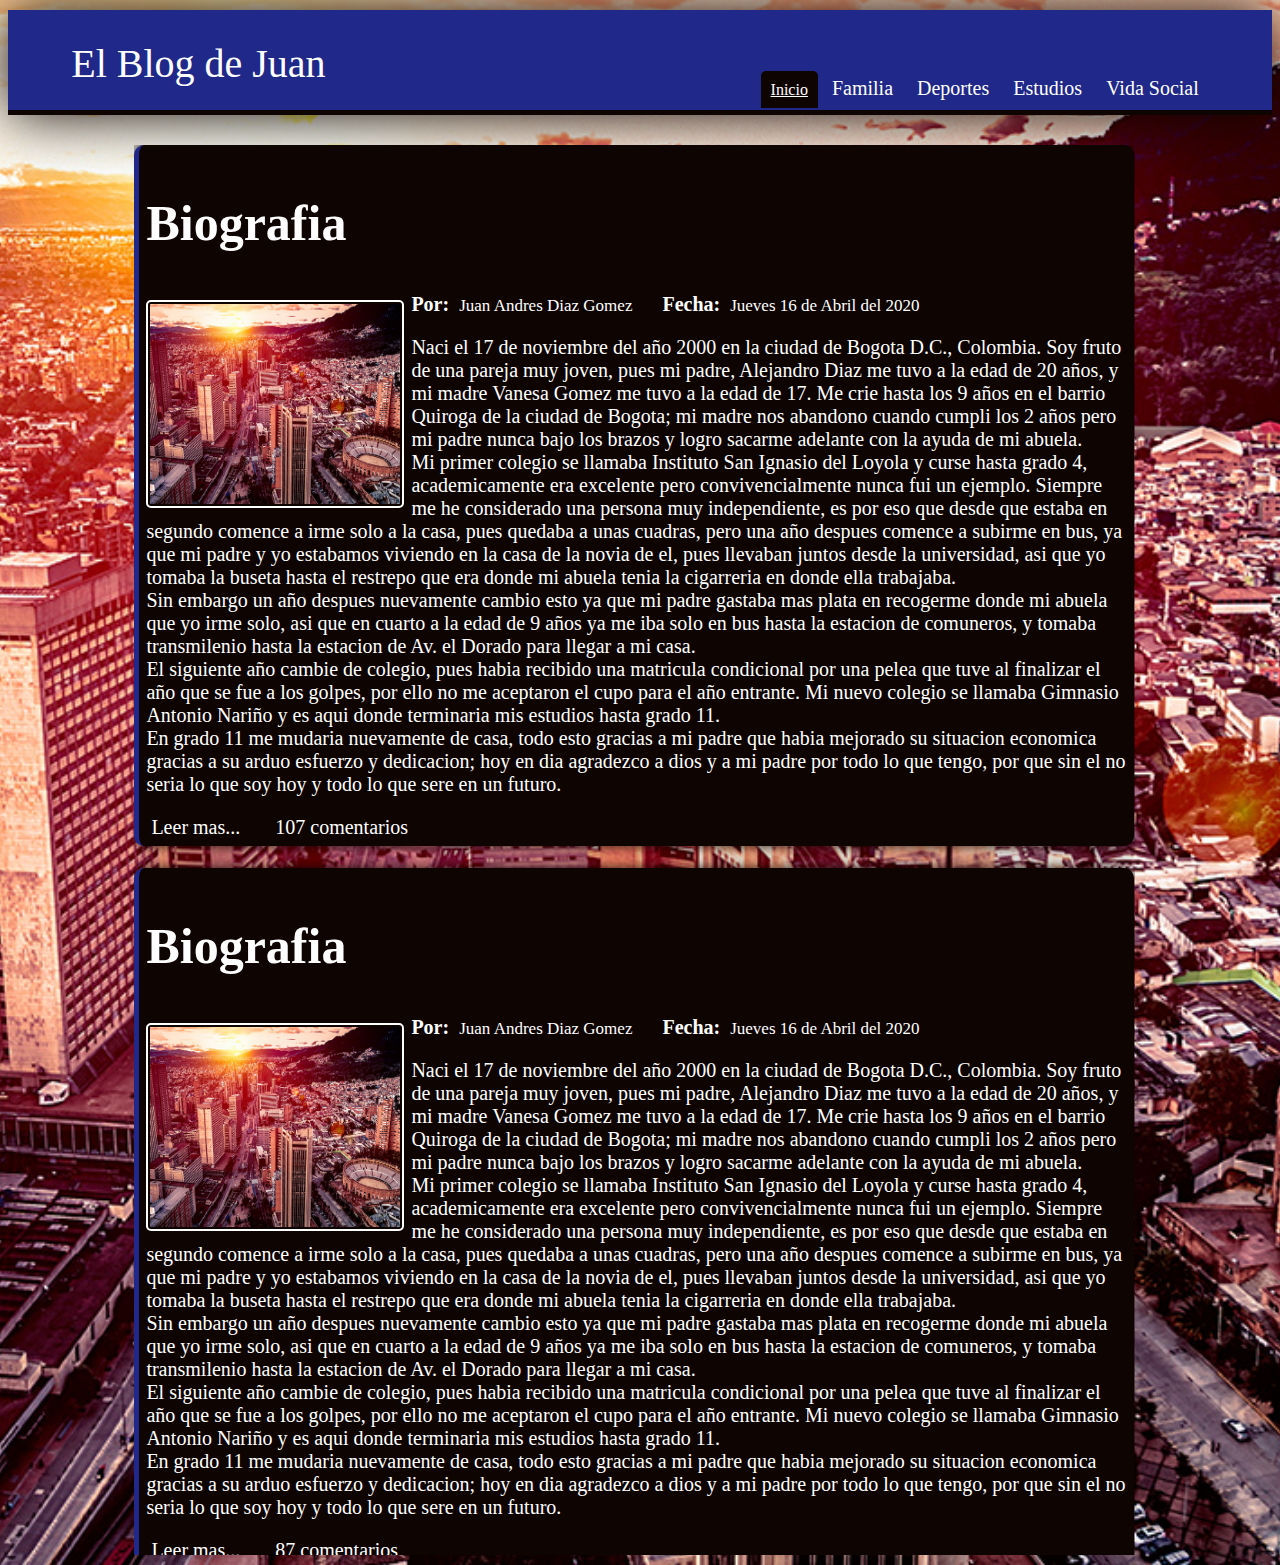
<file: index.html>
<!DOCTYPE html>
<html lang="en">
<head>
    <meta charset="UTF-8">
    <meta name="viewport" content="width=device-width, initial-scale=1.0">
    <title>El Blog de Juan</title>
    <style>
        
        body { 
            background-image: url(img/BOGOTA.jpg);
            background-repeat: no-repeat;
            background-size: cover;
            background-position: center;
            font-family: fantasy ;
        }
        header { 
            background-color: #202889;
            width: 100%;
            height: 100px;
            box-shadow: 0px 0px 60px #0e0401;
            border-bottom-style: solid;
            border-block-end-color: #0e0401;
            border-bottom-width: 5px;
        }
        #encabezado {
            width: 90%;
            height: 30px;
            margin: auto;
            border: 0px solid #0e0401;
            margin-top: 10px;

        }
        #logo {
            width: 30%;
            height: auto; overflow: hidden;
            float: left;
            color: #fff;
            font-size: 40px;
            margin-top: 30px;
        }
        #menu {
            width: -60%;
            height: 70px;
            float: right;
            border: 0px solid ;
            margin-top: 41px;
            font-family: cursive;
        }
        #menu ul li{
            list-style: none;
            display: inline-block;
            margin-top: 10px;
        }
        #menu ul li .enlace{
            color: #fff;
            text-decoration: none;
            padding: 10px;
            font-size: 20px;
        }
        #menu ul li .enlace:hover{
            background: #0e0401;
            color: #fff;
            border-radius: 5px 5px 0px 0px;
        }
        #menu ul li .active-menu{
            background: #0e0401;
            color: #fff;
            border-radius: 5px 5px 0px 0px;
            padding: 10px;
        }
       

        /*----------contenido principal----------*/
        #principal{
            width: 80%;
            height: auto; overflow: hidden;
            border: 0px solid;
            margin: 10px auto;
        }
        #publicaciones{
            width: 99%;
            height: 1410px; overflow: hidden;
            border: 0px solid;
            margin-top: 20px ;
            color: #fff;
        }
        .post{
            font-family: serif;
            font-size: 20px;
            width: 98%;
            height: auto; overflow: hidden;
            padding: 7px ;
            background: #0e0401;
            border-left-style: solid;
            border-left-width: 5px;
            border-left-color: #202889;
            border-radius: 10px;
            box-shadow: 0px 0px 15px #0e0401;
            margin-bottom: 22px;
        }
        .enlace-post{
            text-decoration: none;
        }
        #publicaciones a .titulo-post{
            color: #fff;
            font-size: 50px;
            font-family: cursive;
        }
        #publicaciones a .titulo-post:hover{
            text-decoration: underline;
        }
        #publicaciones .img-post{
            width: 250px;
            height: 200px;
            float: left;
            margin: 7px 7px 7px 0px;
            padding: 2px;
            border: 2px solid #fff;
            border-radius: 5px;
        }
        #publicaciones .datos-publicaciones{
            font-family: serif;
            font-size: 17px;
            padding: 5px;
            color: #fff;
        }
        #publicaciones .leer-mas{
            background: #0e0401;
            color: #fff;
            border: 0px;
            padding: 5px;
            text-decoration: none;
            margin-top: 20px;
            border-radius: 5px;
        }
        #publicaciones .leer-mas:hover{
            background: #fff;
            color: #0e0401;
            border: 0px;
            padding: 5px;
            text-decoration: none;
            margin-top: 20px;
            border-radius: 5px;
        }
        #publicaciones .num-comentarios{
            background: #0e0401;
            color: #fff;
            border: 0px;
            border-radius: 5px;
            text-decoration: none;
            padding: 5px;
        }
        #publicaciones .enlace-publicacion{
            text-decoration: none;
            color: #fff;
        }
        #publicaciones .enlace-publicacion:hover{
            text-decoration:underline;
        }

    </style>
</head>
<body>
    <header class="header">
        <div id="encabezado">
            <div id="logo">
                El Blog de Juan
            </div>
            <div id="menu">
                <ul>
                    <li><a href=""class="active-menu">Inicio</a></li>
                    <li><a href=""class="enlace">Familia</a></li>
                    <li><a href=""class="enlace">Deportes</a></li>
                    <li><a href=""class="enlace">Estudios</a></li>
                    <li><a href=""class="enlace">Vida Social</a></li>
                </ul>
            </div>
        </div>
    </header>
    <section id="principal">
        <section id="publicaciones">
            <article class="post">

                <a href="" class="enlace-post">
                    <h2 class="titulo-post">Biografia</h2>
                </a>
                <img src="img/BOGOTA.jpg" class="img-post">
                <p>
                    <strong>Por: </strong><span class="datos-publicaciones">Juan Andres Diaz Gomez</span>
                    &nbsp; &nbsp;
                    <strong>Fecha: </strong><span class="datos-publicaciones">Jueves 16 de Abril del 2020</span>
                </p>
                <p class="parrafo-post">
                    Naci el 17 de noviembre del año 2000 en la ciudad de Bogota D.C., Colombia. Soy fruto de una 
                    pareja muy joven, pues mi padre, Alejandro Diaz me tuvo a la edad de 20 años, y mi madre Vanesa 
                    Gomez me tuvo a la edad de 17. Me crie hasta los 9 años en el barrio Quiroga de la ciudad de 
                    Bogota; mi madre nos abandono cuando cumpli los 2 años pero mi padre nunca bajo los brazos y 
                    logro sacarme adelante con la ayuda de mi abuela.

            </br>
                    Mi primer colegio se llamaba Instituto San Ignasio del Loyola y curse hasta grado 4, academicamente
                    era excelente pero convivencialmente nunca fui un ejemplo. Siempre me he considerado una persona
                    muy independiente, es por eso que desde que estaba en segundo comence a irme solo a la casa, pues
                    quedaba a unas cuadras, pero una año despues comence a subirme en bus, ya que mi padre y yo 
                    estabamos viviendo en la casa de la novia de el, pues llevaban juntos desde la universidad, asi
                    que yo tomaba la buseta hasta el restrepo que era donde mi abuela tenia la cigarreria en donde 
                    ella trabajaba.

            </br>
                    Sin embargo un año despues nuevamente cambio esto ya que mi padre gastaba mas plata en recogerme 
                    donde mi abuela que yo irme solo, asi que en cuarto a la edad de 9 años ya me iba solo en bus 
                    hasta la estacion de comuneros, y tomaba transmilenio hasta la estacion de Av. el Dorado para 
                    llegar a mi casa.

            </br>
                    El siguiente año cambie de colegio, pues habia recibido una matricula condicional por una pelea 
                    que tuve al finalizar el año que se fue a los golpes, por ello no me aceptaron el cupo para el 
                    año entrante. Mi nuevo colegio se llamaba Gimnasio Antonio Nariño y es aqui donde terminaria mis estudios hasta 
                    grado 11. 

            </br>
                    En grado 11 me mudaria nuevamente de casa, todo esto gracias a mi padre que habia mejorado su 
                    situacion economica gracias a su arduo esfuerzo y dedicacion; hoy en dia agradezco a dios y a mi 
                    padre por todo lo que tengo, por que sin el no seria lo que soy hoy y todo lo que sere en un futuro.

                </p>
                <a href="" class="leer-mas">Leer mas...</a> &nbsp; &nbsp;
                <span class="num-comentarios">107 comentarios</span>
            </article>
            <article class="post">

                <a href="" class="enlace-post">
                    <h2 class="titulo-post">Biografia</h2>
                </a>
                <img src="img/BOGOTA.jpg" class="img-post">
                <p>
                    <strong>Por: </strong><span class="datos-publicaciones">Juan Andres Diaz Gomez</span>
                    &nbsp; &nbsp;
                    <strong>Fecha: </strong><span class="datos-publicaciones">Jueves 16 de Abril del 2020</span>
                </p>
                <p class="parrafo-post">
                    Naci el 17 de noviembre del año 2000 en la ciudad de Bogota D.C., Colombia. Soy fruto de una 
                    pareja muy joven, pues mi padre, Alejandro Diaz me tuvo a la edad de 20 años, y mi madre Vanesa 
                    Gomez me tuvo a la edad de 17. Me crie hasta los 9 años en el barrio Quiroga de la ciudad de 
                    Bogota; mi madre nos abandono cuando cumpli los 2 años pero mi padre nunca bajo los brazos y 
                    logro sacarme adelante con la ayuda de mi abuela.

            </br>
                    Mi primer colegio se llamaba Instituto San Ignasio del Loyola y curse hasta grado 4, academicamente
                    era excelente pero convivencialmente nunca fui un ejemplo. Siempre me he considerado una persona
                    muy independiente, es por eso que desde que estaba en segundo comence a irme solo a la casa, pues
                    quedaba a unas cuadras, pero una año despues comence a subirme en bus, ya que mi padre y yo 
                    estabamos viviendo en la casa de la novia de el, pues llevaban juntos desde la universidad, asi
                    que yo tomaba la buseta hasta el restrepo que era donde mi abuela tenia la cigarreria en donde 
                    ella trabajaba.

            </br>
                    Sin embargo un año despues nuevamente cambio esto ya que mi padre gastaba mas plata en recogerme 
                    donde mi abuela que yo irme solo, asi que en cuarto a la edad de 9 años ya me iba solo en bus 
                    hasta la estacion de comuneros, y tomaba transmilenio hasta la estacion de Av. el Dorado para 
                    llegar a mi casa.

            </br>
                    El siguiente año cambie de colegio, pues habia recibido una matricula condicional por una pelea 
                    que tuve al finalizar el año que se fue a los golpes, por ello no me aceptaron el cupo para el 
                    año entrante. Mi nuevo colegio se llamaba Gimnasio Antonio Nariño y es aqui donde terminaria mis estudios hasta 
                    grado 11. 

            </br>
                    En grado 11 me mudaria nuevamente de casa, todo esto gracias a mi padre que habia mejorado su 
                    situacion economica gracias a su arduo esfuerzo y dedicacion; hoy en dia agradezco a dios y a mi 
                    padre por todo lo que tengo, por que sin el no seria lo que soy hoy y todo lo que sere en un futuro.

                </p>
                <a href="" class="leer-mas">Leer mas...</a> &nbsp; &nbsp;
                <span class="num-comentarios">87 comentarios</span>
            </article>
            <article class="post">

                <a href="" class="enlace-post">
                    <h2 class="titulo-post">Biografia</h2>
                </a>
                <img src="img/BOGOTA.jpg" class="img-post">
                <p>
                    <strong>Por: </strong><span class="datos-publicaciones">Juan Andres Diaz Gomez</span>
                    &nbsp; &nbsp;
                    <strong>Fecha: </strong><span class="datos-publicaciones">Jueves 16 de Abril del 2020</span>
                </p>
                <p class="parrafo-post">
                    Naci el 17 de noviembre del año 2000 en la ciudad de Bogota D.C., Colombia. Soy fruto de una 
                    pareja muy joven, pues mi padre, Alejandro Diaz me tuvo a la edad de 20 años, y mi madre Vanesa 
                    Gomez me tuvo a la edad de 17. Me crie hasta los 9 años en el barrio Quiroga de la ciudad de 
                    Bogota; mi madre nos abandono cuando cumpli los 2 años pero mi padre nunca bajo los brazos y 
                    logro sacarme adelante con la ayuda de mi abuela.

            </br>
                    Mi primer colegio se llamaba Instituto San Ignasio del Loyola y curse hasta grado 4, academicamente
                    era excelente pero convivencialmente nunca fui un ejemplo. Siempre me he considerado una persona
                    muy independiente, es por eso que desde que estaba en segundo comence a irme solo a la casa, pues
                    quedaba a unas cuadras, pero una año despues comence a subirme en bus, ya que mi padre y yo 
                    estabamos viviendo en la casa de la novia de el, pues llevaban juntos desde la universidad, asi
                    que yo tomaba la buseta hasta el restrepo que era donde mi abuela tenia la cigarreria en donde 
                    ella trabajaba.

            </br>
                    Sin embargo un año despues nuevamente cambio esto ya que mi padre gastaba mas plata en recogerme 
                    donde mi abuela que yo irme solo, asi que en cuarto a la edad de 9 años ya me iba solo en bus 
                    hasta la estacion de comuneros, y tomaba transmilenio hasta la estacion de Av. el Dorado para 
                    llegar a mi casa.

            </br>
                    El siguiente año cambie de colegio, pues habia recibido una matricula condicional por una pelea 
                    que tuve al finalizar el año que se fue a los golpes, por ello no me aceptaron el cupo para el 
                    año entrante. Mi nuevo colegio se llamaba Gimnasio Antonio Nariño y es aqui donde terminaria mis estudios hasta 
                    grado 11. 

            </br>
                    En grado 11 me mudaria nuevamente de casa, todo esto gracias a mi padre que habia mejorado su 
                    situacion economica gracias a su arduo esfuerzo y dedicacion; hoy en dia agradezco a dios y a mi 
                    padre por todo lo que tengo, por que sin el no seria lo que soy hoy y todo lo que sere en un futuro.

                </p>
                <a href="" class="leer-mas">Leer mas...</a> &nbsp; &nbsp;
                <span class="num-comentarios">96 comentarios</span>
            </article>
            <article class="post">

                <a href="" class="enlace-post">
                    <h2 class="titulo-post">Biografia</h2>
                </a>
                <img src="img/BOGOTA.jpg" class="img-post">
                <p>
                    <strong>Por: </strong><span class="datos-publicaciones">Juan Andres Diaz Gomez</span>
                    &nbsp; &nbsp;
                    <strong>Fecha: </strong><span class="datos-publicaciones">Jueves 16 de Abril del 2020</span>
                </p>
                <p class="parrafo-post">
                    Naci el 17 de noviembre del año 2000 en la ciudad de Bogota D.C., Colombia. Soy fruto de una 
                    pareja muy joven, pues mi padre, Alejandro Diaz me tuvo a la edad de 20 años, y mi madre Vanesa 
                    Gomez me tuvo a la edad de 17. Me crie hasta los 9 años en el barrio Quiroga de la ciudad de 
                    Bogota; mi madre nos abandono cuando cumpli los 2 años pero mi padre nunca bajo los brazos y 
                    logro sacarme adelante con la ayuda de mi abuela.

            </br>
                    Mi primer colegio se llamaba Instituto San Ignasio del Loyola y curse hasta grado 4, academicamente
                    era excelente pero convivencialmente nunca fui un ejemplo. Siempre me he considerado una persona
                    muy independiente, es por eso que desde que estaba en segundo comence a irme solo a la casa, pues
                    quedaba a unas cuadras, pero una año despues comence a subirme en bus, ya que mi padre y yo 
                    estabamos viviendo en la casa de la novia de el, pues llevaban juntos desde la universidad, asi
                    que yo tomaba la buseta hasta el restrepo que era donde mi abuela tenia la cigarreria en donde 
                    ella trabajaba.

            </br>
                    Sin embargo un año despues nuevamente cambio esto ya que mi padre gastaba mas plata en recogerme 
                    donde mi abuela que yo irme solo, asi que en cuarto a la edad de 9 años ya me iba solo en bus 
                    hasta la estacion de comuneros, y tomaba transmilenio hasta la estacion de Av. el Dorado para 
                    llegar a mi casa.

            </br>
                    El siguiente año cambie de colegio, pues habia recibido una matricula condicional por una pelea 
                    que tuve al finalizar el año que se fue a los golpes, por ello no me aceptaron el cupo para el 
                    año entrante. Mi nuevo colegio se llamaba Gimnasio Antonio Nariño y es aqui donde terminaria mis estudios hasta 
                    grado 11. 

            </br>
                    En grado 11 me mudaria nuevamente de casa, todo esto gracias a mi padre que habia mejorado su 
                    situacion economica gracias a su arduo esfuerzo y dedicacion; hoy en dia agradezco a dios y a mi 
                    padre por todo lo que tengo, por que sin el no seria lo que soy hoy y todo lo que sere en un futuro.

                </p>
                <a href="" class="leer-mas">Leer mas...</a> &nbsp; &nbsp;
                <span class="num-comentarios">72 comentarios</span>
            </article>
            <article class="post">

                <a href="" class="enlace-post">
                    <h2 class="titulo-post">Biografia</h2>
                </a>
                <img src="img/BOGOTA.jpg" class="img-post">
                <p>
                    <strong>Por: </strong><span class="datos-publicaciones">Juan Andres Diaz Gomez</span>
                    &nbsp; &nbsp;
                    <strong>Fecha: </strong><span class="datos-publicaciones">Jueves 16 de Abril del 2020</span>
                </p>
                <p class="parrafo-post">
                    Naci el 17 de noviembre del año 2000 en la ciudad de Bogota D.C., Colombia. Soy fruto de una 
                    pareja muy joven, pues mi padre, Alejandro Diaz me tuvo a la edad de 20 años, y mi madre Vanesa 
                    Gomez me tuvo a la edad de 17. Me crie hasta los 9 años en el barrio Quiroga de la ciudad de 
                    Bogota; mi madre nos abandono cuando cumpli los 2 años pero mi padre nunca bajo los brazos y 
                    logro sacarme adelante con la ayuda de mi abuela.

            </br>
                    Mi primer colegio se llamaba Instituto San Ignasio del Loyola y curse hasta grado 4, academicamente
                    era excelente pero convivencialmente nunca fui un ejemplo. Siempre me he considerado una persona
                    muy independiente, es por eso que desde que estaba en segundo comence a irme solo a la casa, pues
                    quedaba a unas cuadras, pero una año despues comence a subirme en bus, ya que mi padre y yo 
                    estabamos viviendo en la casa de la novia de el, pues llevaban juntos desde la universidad, asi
                    que yo tomaba la buseta hasta el restrepo que era donde mi abuela tenia la cigarreria en donde 
                    ella trabajaba.

            </br>
                    Sin embargo un año despues nuevamente cambio esto ya que mi padre gastaba mas plata en recogerme 
                    donde mi abuela que yo irme solo, asi que en cuarto a la edad de 9 años ya me iba solo en bus 
                    hasta la estacion de comuneros, y tomaba transmilenio hasta la estacion de Av. el Dorado para 
                    llegar a mi casa.

            </br>
                    El siguiente año cambie de colegio, pues habia recibido una matricula condicional por una pelea 
                    que tuve al finalizar el año que se fue a los golpes, por ello no me aceptaron el cupo para el 
                    año entrante. Mi nuevo colegio se llamaba Gimnasio Antonio Nariño y es aqui donde terminaria mis estudios hasta 
                    grado 11. 

            </br>
                    En grado 11 me mudaria nuevamente de casa, todo esto gracias a mi padre que habia mejorado su 
                    situacion economica gracias a su arduo esfuerzo y dedicacion; hoy en dia agradezco a dios y a mi 
                    padre por todo lo que tengo, por que sin el no seria lo que soy hoy y todo lo que sere en un futuro.

                </p>
                <a href="" class="leer-mas">Leer mas...</a> &nbsp; &nbsp;
                <span class="num-comentarios">34 comentarios</span>
            </article>
            <article class="post">

                <a href="" class="enlace-post">
                    <h2 class="titulo-post">Biografia</h2>
                </a>
                <img src="img/BOGOTA.jpg" class="img-post">
                <p>
                    <strong>Por: </strong><span class="datos-publicaciones">Juan Andres Diaz Gomez</span>
                    &nbsp; &nbsp;
                    <strong>Fecha: </strong><span class="datos-publicaciones">Jueves 16 de Abril del 2020</span>
                </p>
                <p class="parrafo-post">
                    Naci el 17 de noviembre del año 2000 en la ciudad de Bogota D.C., Colombia. Soy fruto de una 
                    pareja muy joven, pues mi padre, Alejandro Diaz me tuvo a la edad de 20 años, y mi madre Vanesa 
                    Gomez me tuvo a la edad de 17. Me crie hasta los 9 años en el barrio Quiroga de la ciudad de 
                    Bogota; mi madre nos abandono cuando cumpli los 2 años pero mi padre nunca bajo los brazos y 
                    logro sacarme adelante con la ayuda de mi abuela.

            </br>
                    Mi primer colegio se llamaba Instituto San Ignasio del Loyola y curse hasta grado 4, academicamente
                    era excelente pero convivencialmente nunca fui un ejemplo. Siempre me he considerado una persona
                    muy independiente, es por eso que desde que estaba en segundo comence a irme solo a la casa, pues
                    quedaba a unas cuadras, pero una año despues comence a subirme en bus, ya que mi padre y yo 
                    estabamos viviendo en la casa de la novia de el, pues llevaban juntos desde la universidad, asi
                    que yo tomaba la buseta hasta el restrepo que era donde mi abuela tenia la cigarreria en donde 
                    ella trabajaba.

            </br>
                    Sin embargo un año despues nuevamente cambio esto ya que mi padre gastaba mas plata en recogerme 
                    donde mi abuela que yo irme solo, asi que en cuarto a la edad de 9 años ya me iba solo en bus 
                    hasta la estacion de comuneros, y tomaba transmilenio hasta la estacion de Av. el Dorado para 
                    llegar a mi casa.

            </br>
                    El siguiente año cambie de colegio, pues habia recibido una matricula condicional por una pelea 
                    que tuve al finalizar el año que se fue a los golpes, por ello no me aceptaron el cupo para el 
                    año entrante. Mi nuevo colegio se llamaba Gimnasio Antonio Nariño y es aqui donde terminaria mis estudios hasta 
                    grado 11. 

            </br>
                    En grado 11 me mudaria nuevamente de casa, todo esto gracias a mi padre que habia mejorado su 
                    situacion economica gracias a su arduo esfuerzo y dedicacion; hoy en dia agradezco a dios y a mi 
                    padre por todo lo que tengo, por que sin el no seria lo que soy hoy y todo lo que sere en un futuro.

                </p>
                <a href="" class="leer-mas">Leer mas...</a> &nbsp; &nbsp;
                <span class="num-comentarios">58 comentarios</span>
            </article>
            <div id="paginacion">
                <p>Anteriores publicaciones &nbsp; &nbsp;<a href="" class="enlace-paginacion">
                    Siguientes publicaciones</a></p>
            </div>
        </section>
    </section>

</body>
</html>
</file>
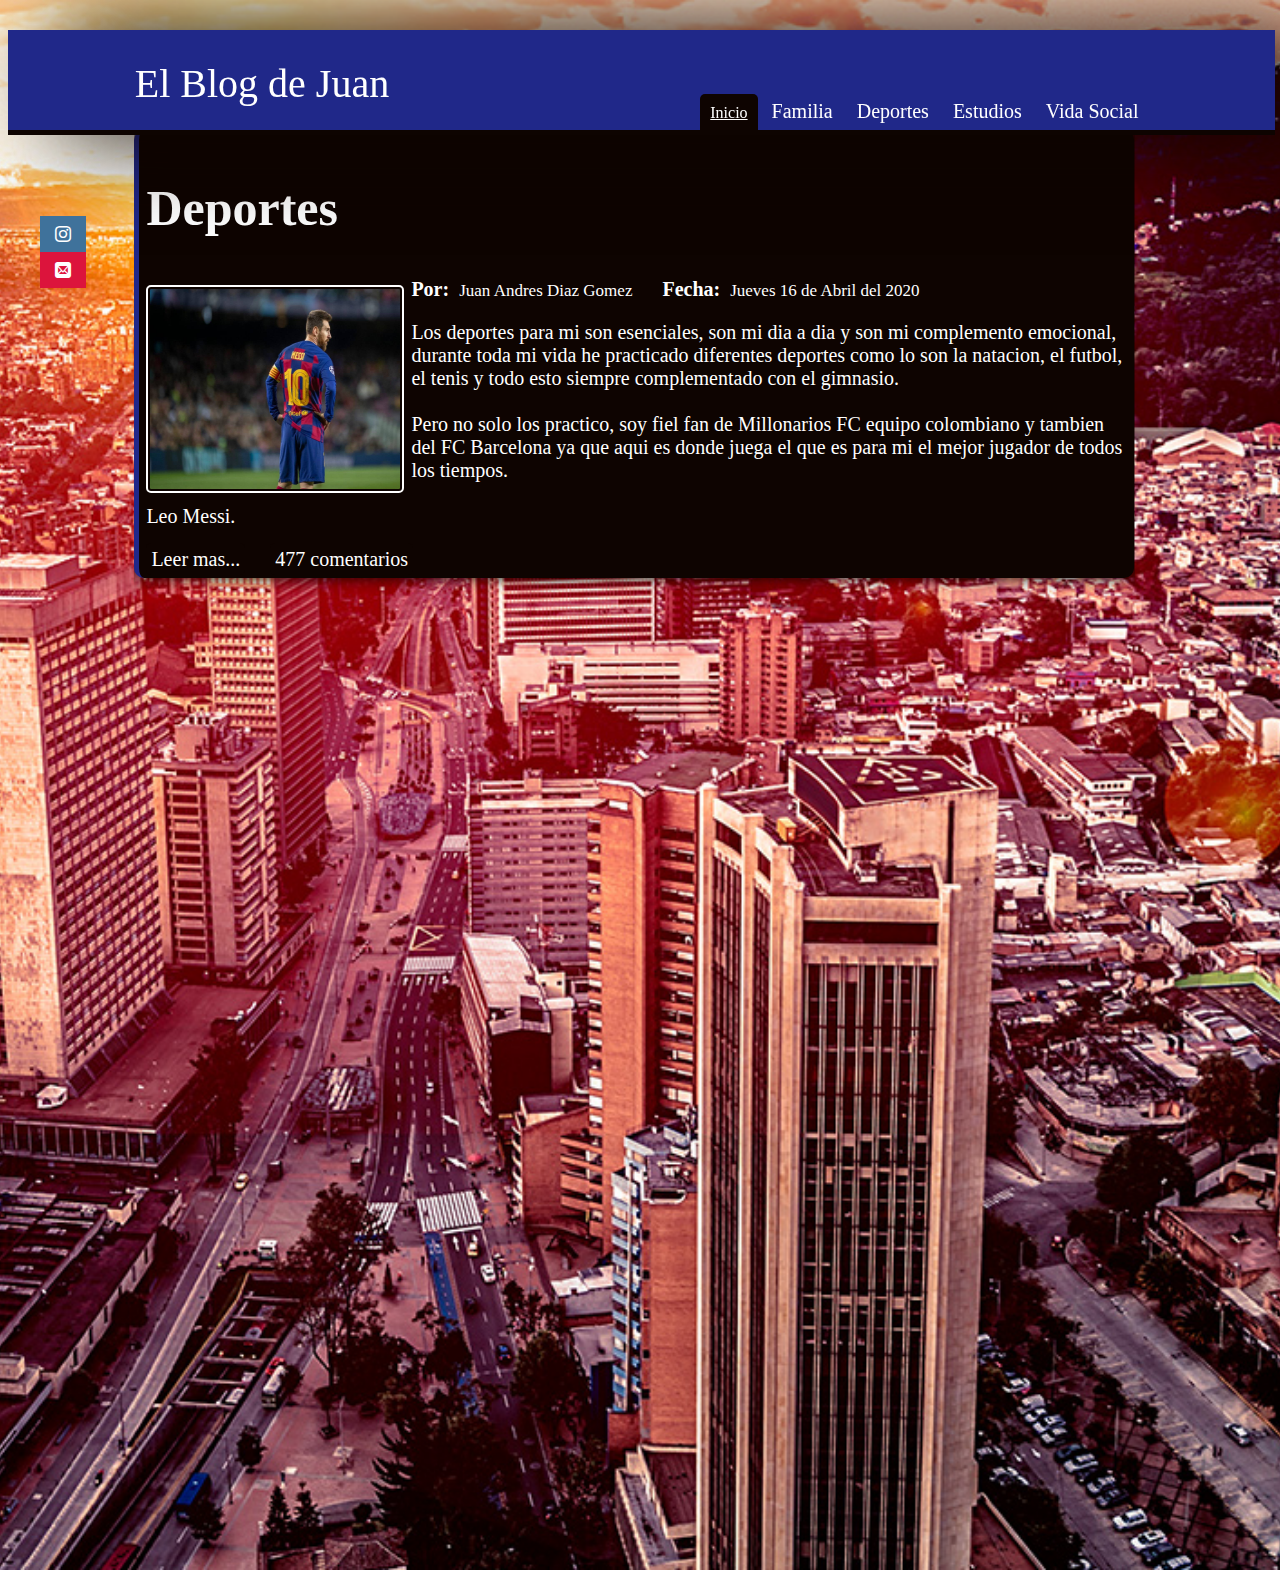
<file: index-Deportes.html>
<!DOCTYPE html>
<html lang="en">
<head>
    <meta charset="UTF-8">
    <meta name="viewport" content="width=device-width, initial-scale=1.0">
    <title>El Blog de Juan</title>
    <link rel="stylesheet" href="fonts.css">
    <style>
        
        body { 
            background-image: url(img/BOGOTA.jpg);
            background-repeat: no-repeat;
            background-size: cover;
            background-position: center;
            font-family: fantasy ;
        }
        header { 
            background-color: #202889;
            width: 99%;
            height: 90px;
            overflow: hidden;
            box-shadow: 50px 0px 100px #0e0401;
            border-bottom-style: solid;
            border-block-end-color: #0e0401;
            border-bottom-width: 5px;
        }
        #encabezado {
            width: 80%;
            height: 10px;
            margin: auto;
            border: 0px solid #0e0401;
            margin-top: -25px;

        }
        #logo {
            width: 30%;
            height: auto; overflow: hidden;
            float: left;
            color: #fff;
            font-size: 40px;
            margin-top: 55px;
        }
        #menu {
            width: -80%;
            height: 90px;
            float: right;
            border: 0px solid ;
            margin-top: 30px;
            font-family: cursive;
        }
        #menu ul li{
            list-style: none;
            display: inline-block;
            margin-top: 10px;
        }
        #menu ul li .enlace{
            color: #fff;
            text-decoration: none;
            padding: 10px;
            font-size: 20px;
        }
        #menu ul li .enlace:hover{
            background: #0e0401;
            color: #fff;
            border-radius: 5px 5px 0px 0px;
        }
        #menu ul li .active-menu{
            background: #0e0401;
            color: #fff;
            border-radius: 5px 5px 0px 0px;
            padding: 10px;
        }
        header nav a{
            -webkit-transition: all 600ms ease;
            -o-transition: all 600ms ease;
            transition: all 600ms ease;
        }
        .header2{
            position: fixed;
            height: 100px;
        }
        .header2 .logo{
            line-height: 100px;
            font-size: 30px;
        }
        .header2 nav{
            line-height: 100px;
        }
       .social{
           position: fixed;
           left: 0;
           top: 200px;
           z-index: 2000;
       }
       .social ul{
           list-style: none;
       }
       .social ul li a{
           display: inline-block;
           color: #fff;
           background: #000;
           padding: 10px 15px;
           text-decoration: none;
           -webkit-transition: all 500ms ease;
           -o-transition: all 500ms ease;
           transition: all 500ms ease;
       }
       .social ul li .icon-instagram{background: #3f729b;}
       .social ul li .icon-whatsapp{background: #00bb2d;}
       .social ul li .icon-mail{background: #dc143c;}
       .social ul li .icon-share2{background: #ff8c00;}

       .social ul li a:hover{
           padding: 10px 30px;
           background: #000;
       }

        /*----------contenido principal----------*/
        #principal{
            width: 80%;
            height: auto; overflow: hidden;
            border: 0px solid;
            margin: 30px auto;
        }
        #publicaciones{
            width: 99%;
            height: 1410px; overflow: hidden;
            border: 0px solid;
            margin-top: 100px ;
            color: #fff;
        }
        .post{
            font-family: serif;
            font-size: 20px;
            width: 98%;
            height: auto; overflow: hidden;
            padding: 7px ;
            background: #0e0401;
            border-left-style: solid;
            border-left-width: 5px;
            border-left-color: #202889;
            border-radius: 10px;
            box-shadow: 0px 0px 15px #0e0401;
            margin-bottom: 40px;
        }
        .enlace-post{
            text-decoration: none;
        }
        #publicaciones a .titulo-post{
            color: #fff;
            font-size: 50px;
            font-family: cursive;
        }
        #publicaciones a .titulo-post:hover{
            text-decoration: underline;
        }
        #publicaciones .img-post{
            width: 250px;
            height: 200px;
            float: left;
            margin: 7px 7px 7px 0px;
            padding: 2px;
            border: 2px solid #fff;
            border-radius: 5px;
        }
        #publicaciones .datos-publicaciones{
            font-family: serif;
            font-size: 17px;
            padding: 5px;
            color: #fff;
        }
        #publicaciones .leer-mas{
            background: #0e0401;
            color: #fff;
            border: 0px;
            padding: 5px;
            text-decoration: none;
            margin-top: 20px;
            border-radius: 5px;
        }
        #publicaciones .leer-mas:hover{
            background: #fff;
            color: #0e0401;
            border: 0px;
            padding: 5px;
            text-decoration: none;
            margin-top: 20px;
            border-radius: 5px;
        }
        #publicaciones .num-comentarios{
            background: #0e0401;
            color: #fff;
            border: 0px;
            border-radius: 5px;
            text-decoration: none;
            padding: 5px;
        }
        #publicaciones .enlace-publicacion{
            text-decoration: none;
            color: #fff;
        }
        #publicaciones .enlace-publicacion:hover{
            text-decoration:underline;
        }

    </style>
</head>
<body>
    <header class="header2">
        <div id="encabezado">
            <div id="logo">
                El Blog de Juan
            </div>
            <div id="menu">
                <nav>
                    <ul>
                        <li><a href="file:///C:/Users/LENOVO%202/Documents/github/index.html"class="active-menu">Inicio</a></li>
                        <li><a href="file:///C:/Users/LENOVO%202/Documents/github/index-Familia.html"class="enlace">Familia</a></li>
                        <li><a href="file:///C:/Users/LENOVO%202/Documents/github/index-Deportes.html"class="enlace">Deportes</a></li>
                        <li><a href="file:///C:/Users/LENOVO%202/Documents/github/index-Estudios.html"class="enlace">Estudios</a></li>
                        <li><a href="file:///C:/Users/LENOVO%202/Documents/github/index-Vida%20Social.html"class="enlace">Vida Social</a></li>
                    </ul>
                </nav>
            </div>
        </div>
    </header>
    <div class="social">
        <ul>
            <li><a href="https://www.instagram.com/panaz__" target="_blank" class="icon-instagram"></a></li>
            <li><a href="mailto:jadiaz2467@misena.edu.co" target="_blank" class="icon-mail"></a></li>
        </ul>
    </div>
    <section id="principal">
        <section id="publicaciones">
            <article class="post">

                <a href="" class="enlace-post">
                    <h2 class="titulo-post">Deportes</h2>
                </a>
                <img src="img/MESSI.jpg" class="img-post">
                <p>
                    <strong>Por: </strong><span class="datos-publicaciones">Juan Andres Diaz Gomez</span>
                    &nbsp; &nbsp;
                    <strong>Fecha: </strong><span class="datos-publicaciones">Jueves 16 de Abril del 2020</span>
                </p>
                <p class="parrafo-post">
                  Los deportes para mi son esenciales, son mi dia a dia y son mi complemento emocional, durante toda mi vida he practicado
                  diferentes deportes como lo son la natacion, el futbol, el tenis y todo esto siempre complementado con el 
                  gimnasio.
                </br>
            </br>
            Pero no solo los practico, soy fiel fan de Millonarios FC equipo colombiano y tambien del FC Barcelona 
            ya que aqui es donde juega el que es para mi el mejor jugador de todos los tiempos.
        </br>
    </br>
    Leo Messi.
                </p>
                <a href="" class="leer-mas">Leer mas...</a> &nbsp; &nbsp;
                <span class="num-comentarios">477 comentarios</span>
                
            </article>

        </section>
        
    </section>

</body>
</html>
</file>
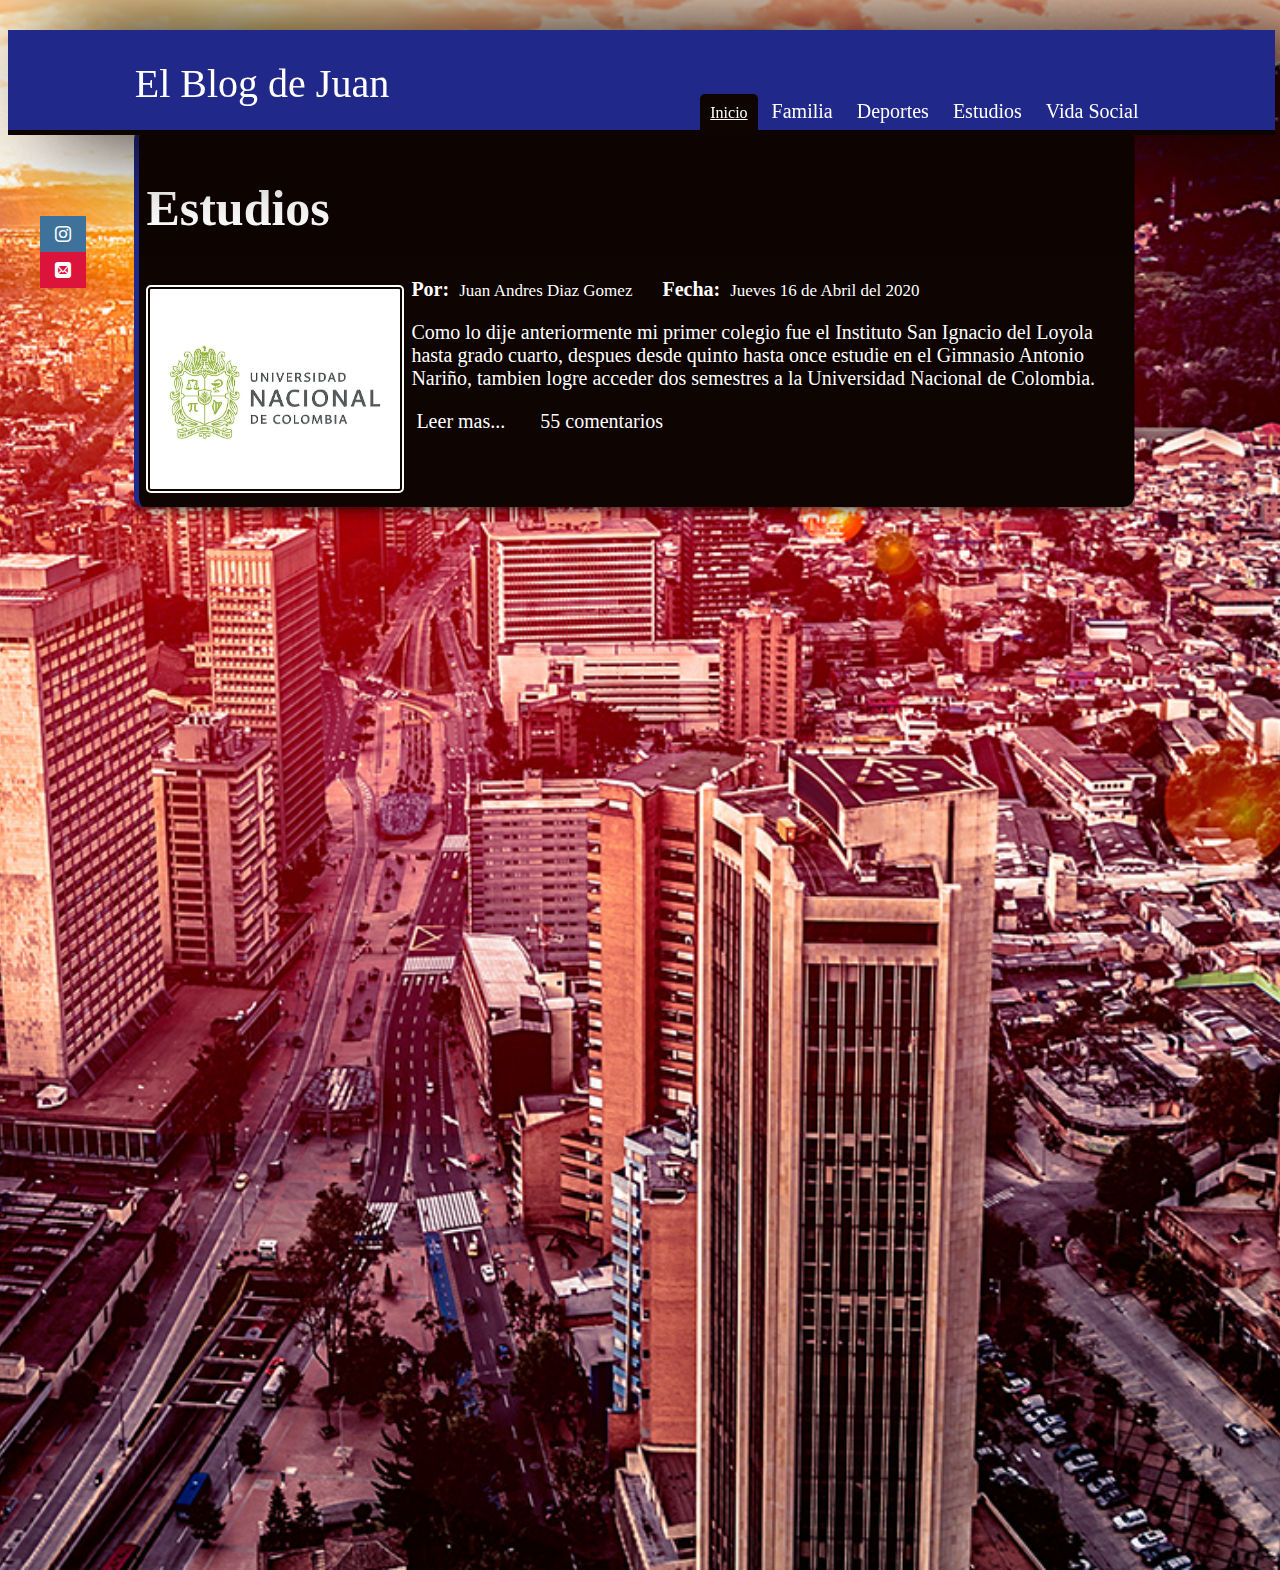
<file: index-Estudios.html>
<!DOCTYPE html>
<html lang="en">
<head>
    <meta charset="UTF-8">
    <meta name="viewport" content="width=device-width, initial-scale=1.0">
    <title>El Blog de Juan</title>
    <link rel="stylesheet" href="fonts.css">
    <style>
        
        body { 
            background-image: url(img/BOGOTA.jpg);
            background-repeat: no-repeat;
            background-size: cover;
            background-position: center;
            font-family: fantasy ;
        }
        header { 
            background-color: #202889;
            width: 99%;
            height: 90px;
            overflow: hidden;
            box-shadow: 50px 0px 100px #0e0401;
            border-bottom-style: solid;
            border-block-end-color: #0e0401;
            border-bottom-width: 5px;
        }
        #encabezado {
            width: 80%;
            height: 10px;
            margin: auto;
            border: 0px solid #0e0401;
            margin-top: -25px;

        }
        #logo {
            width: 30%;
            height: auto; overflow: hidden;
            float: left;
            color: #fff;
            font-size: 40px;
            margin-top: 55px;
        }
        #menu {
            width: -80%;
            height: 90px;
            float: right;
            border: 0px solid ;
            margin-top: 30px;
            font-family: cursive;
        }
        #menu ul li{
            list-style: none;
            display: inline-block;
            margin-top: 10px;
        }
        #menu ul li .enlace{
            color: #fff;
            text-decoration: none;
            padding: 10px;
            font-size: 20px;
        }
        #menu ul li .enlace:hover{
            background: #0e0401;
            color: #fff;
            border-radius: 5px 5px 0px 0px;
        }
        #menu ul li .active-menu{
            background: #0e0401;
            color: #fff;
            border-radius: 5px 5px 0px 0px;
            padding: 10px;
        }
        header nav a{
            -webkit-transition: all 600ms ease;
            -o-transition: all 600ms ease;
            transition: all 600ms ease;
        }
        .header2{
            position: fixed;
            height: 100px;
        }
        .header2 .logo{
            line-height: 100px;
            font-size: 30px;
        }
        .header2 nav{
            line-height: 100px;
        }
       .social{
           position: fixed;
           left: 0;
           top: 200px;
           z-index: 2000;
       }
       .social ul{
           list-style: none;
       }
       .social ul li a{
           display: inline-block;
           color: #fff;
           background: #000;
           padding: 10px 15px;
           text-decoration: none;
           -webkit-transition: all 500ms ease;
           -o-transition: all 500ms ease;
           transition: all 500ms ease;
       }
       .social ul li .icon-instagram{background: #3f729b;}
       .social ul li .icon-whatsapp{background: #00bb2d;}
       .social ul li .icon-mail{background: #dc143c;}
       .social ul li .icon-share2{background: #ff8c00;}

       .social ul li a:hover{
           padding: 10px 30px;
           background: #000;
       }

        /*----------contenido principal----------*/
        #principal{
            width: 80%;
            height: auto; overflow: hidden;
            border: 0px solid;
            margin: 30px auto;
        }
        #publicaciones{
            width: 99%;
            height: 1410px; overflow: hidden;
            border: 0px solid;
            margin-top: 100px ;
            color: #fff;
        }
        .post{
            font-family: serif;
            font-size: 20px;
            width: 98%;
            height: auto; overflow: hidden;
            padding: 7px ;
            background: #0e0401;
            border-left-style: solid;
            border-left-width: 5px;
            border-left-color: #202889;
            border-radius: 10px;
            box-shadow: 0px 0px 15px #0e0401;
            margin-bottom: 40px;
        }
        .enlace-post{
            text-decoration: none;
        }
        #publicaciones a .titulo-post{
            color: #fff;
            font-size: 50px;
            font-family: cursive;
        }
        #publicaciones a .titulo-post:hover{
            text-decoration: underline;
        }
        #publicaciones .img-post{
            width: 250px;
            height: 200px;
            float: left;
            margin: 7px 7px 7px 0px;
            padding: 2px;
            border: 2px solid #fff;
            border-radius: 5px;
        }
        #publicaciones .datos-publicaciones{
            font-family: serif;
            font-size: 17px;
            padding: 5px;
            color: #fff;
        }
        #publicaciones .leer-mas{
            background: #0e0401;
            color: #fff;
            border: 0px;
            padding: 5px;
            text-decoration: none;
            margin-top: 20px;
            border-radius: 5px;
        }
        #publicaciones .leer-mas:hover{
            background: #fff;
            color: #0e0401;
            border: 0px;
            padding: 5px;
            text-decoration: none;
            margin-top: 20px;
            border-radius: 5px;
        }
        #publicaciones .num-comentarios{
            background: #0e0401;
            color: #fff;
            border: 0px;
            border-radius: 5px;
            text-decoration: none;
            padding: 5px;
        }
        #publicaciones .enlace-publicacion{
            text-decoration: none;
            color: #fff;
        }
        #publicaciones .enlace-publicacion:hover{
            text-decoration:underline;
        }

    </style>
</head>
<body>
    <header class="header2">
        <div id="encabezado">
            <div id="logo">
                El Blog de Juan
            </div>
            <div id="menu">
                <nav>
                    <ul>
                        <li><a href="file:///C:/Users/LENOVO%202/Documents/github/index.html"class="active-menu">Inicio</a></li>
                        <li><a href="file:///C:/Users/LENOVO%202/Documents/github/index-Familia.html"class="enlace">Familia</a></li>
                        <li><a href="file:///C:/Users/LENOVO%202/Documents/github/index-Deportes.html"class="enlace">Deportes</a></li>
                        <li><a href="file:///C:/Users/LENOVO%202/Documents/github/index-Estudios.html"class="enlace">Estudios</a></li>
                        <li><a href="file:///C:/Users/LENOVO%202/Documents/github/index-Vida%20Social.html"class="enlace">Vida Social</a></li>
                    </ul>
                </nav>
            </div>
        </div>
    </header>
    <div class="social">
        <ul>
            <li><a href="https://www.instagram.com/panaz__" target="_blank" class="icon-instagram"></a></li>
            <li><a href="mailto:jadiaz2467@misena.edu.co" target="_blank" class="icon-mail"></a></li>
        </ul>
    </div>
    <section id="principal">
        <section id="publicaciones">
            <article class="post">

                <a href="" class="enlace-post">
                    <h2 class="titulo-post">Estudios</h2>
                </a>
                <img src="img/NACHO.jpg" class="img-post">
                <p>
                    <strong>Por: </strong><span class="datos-publicaciones">Juan Andres Diaz Gomez</span>
                    &nbsp; &nbsp;
                    <strong>Fecha: </strong><span class="datos-publicaciones">Jueves 16 de Abril del 2020</span>
                </p>
                <p class="parrafo-post">
                   Como lo dije anteriormente mi primer colegio fue el Instituto San Ignacio del Loyola hasta grado cuarto,
                   despues desde quinto hasta once estudie en el Gimnasio Antonio Nariño, tambien logre acceder dos semestres 
                   a la Universidad Nacional de Colombia.
                </p>
                <a href="" class="leer-mas">Leer mas...</a> &nbsp; &nbsp;
                <span class="num-comentarios">55 comentarios</span>
            </article>

        </section>
        
    </section>

</body>
</html>
</file>
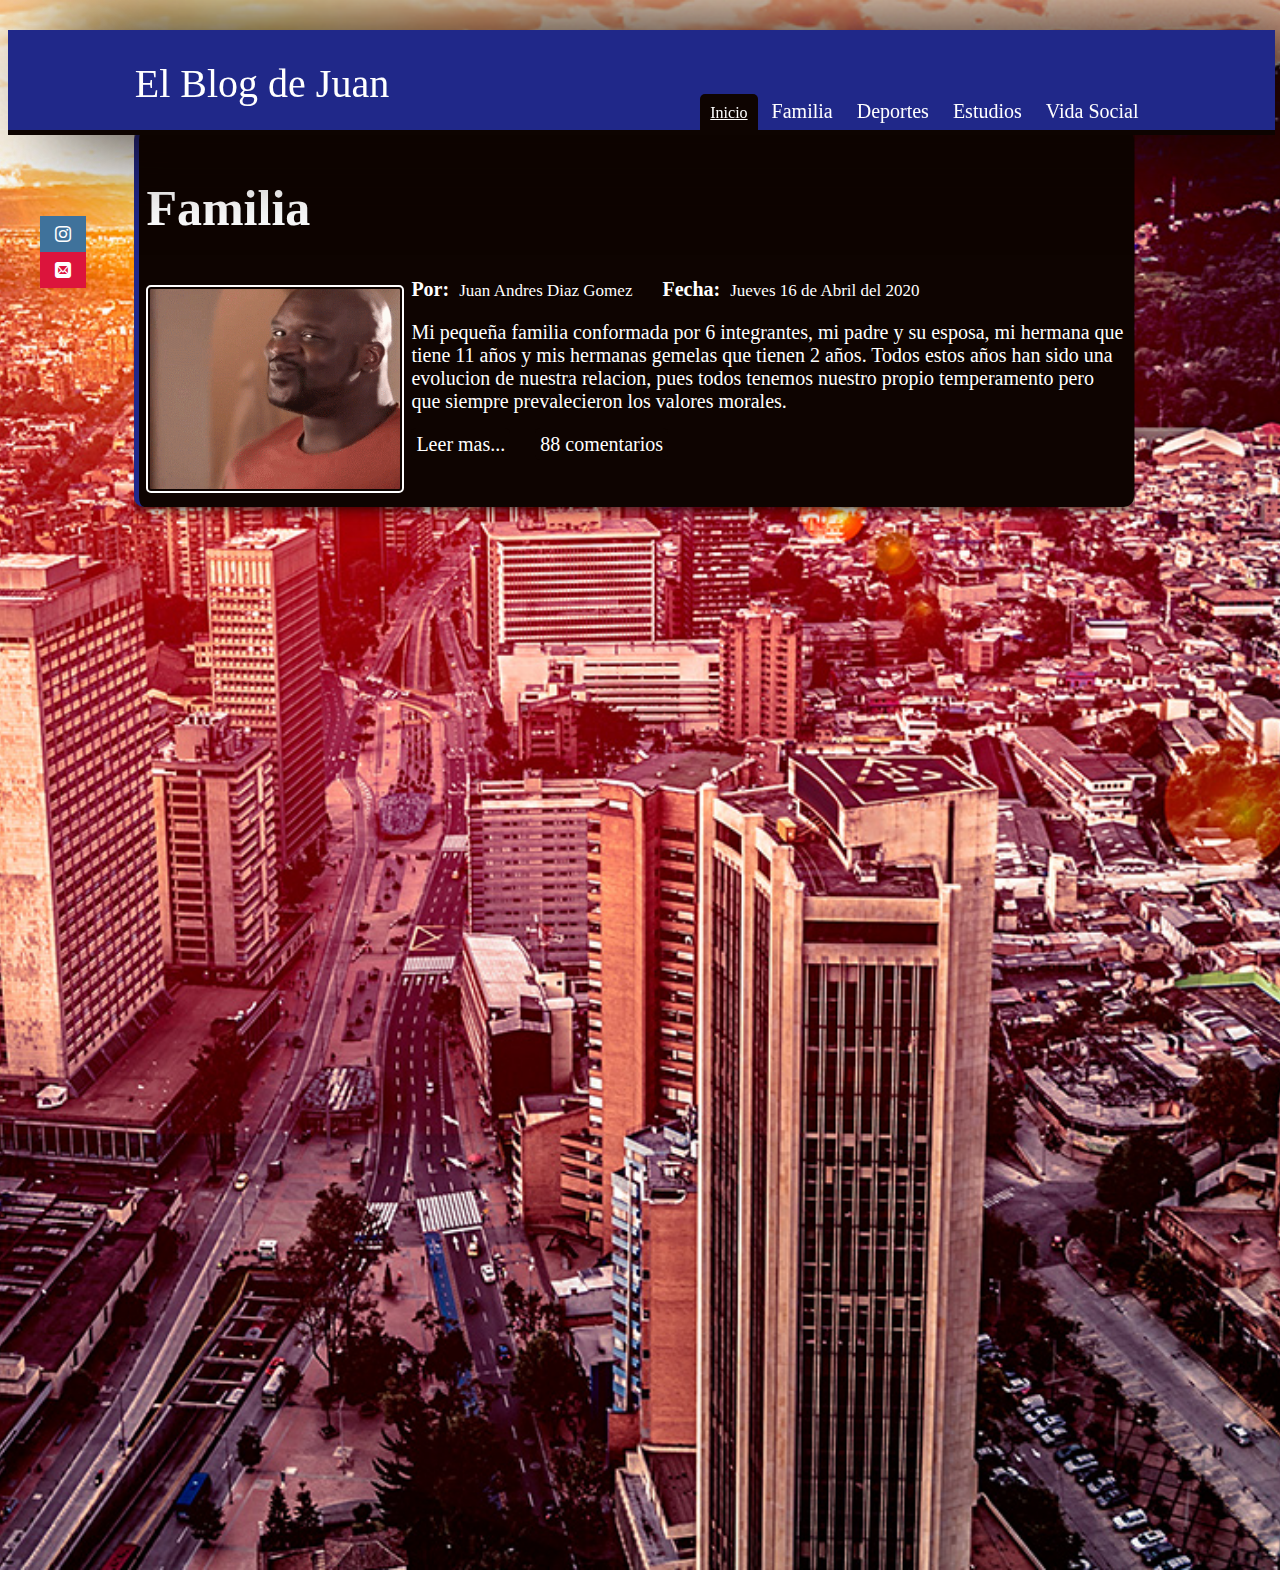
<file: index-Familia.html>
<!DOCTYPE html>
<html lang="en">
<head>
    <meta charset="UTF-8">
    <meta name="viewport" content="width=device-width, initial-scale=1.0">
    <title>El Blog de Juan</title>
    <link rel="stylesheet" href="fonts.css">
    <style>
        
        body { 
            background-image: url(img/BOGOTA.jpg);
            background-repeat: no-repeat;
            background-size: cover;
            background-position: center;
            font-family: fantasy ;
        }
        header { 
            background-color: #202889;
            width: 99%;
            height: 90px;
            overflow: hidden;
            box-shadow: 50px 0px 100px #0e0401;
            border-bottom-style: solid;
            border-block-end-color: #0e0401;
            border-bottom-width: 5px;
        }
        #encabezado {
            width: 80%;
            height: 10px;
            margin: auto;
            border: 0px solid #0e0401;
            margin-top: -25px;

        }
        #logo {
            width: 30%;
            height: auto; overflow: hidden;
            float: left;
            color: #fff;
            font-size: 40px;
            margin-top: 55px;
        }
        #menu {
            width: -80%;
            height: 90px;
            float: right;
            border: 0px solid ;
            margin-top: 30px;
            font-family: cursive;
        }
        #menu ul li{
            list-style: none;
            display: inline-block;
            margin-top: 10px;
        }
        #menu ul li .enlace{
            color: #fff;
            text-decoration: none;
            padding: 10px;
            font-size: 20px;
        }
        #menu ul li .enlace:hover{
            background: #0e0401;
            color: #fff;
            border-radius: 5px 5px 0px 0px;
        }
        #menu ul li .active-menu{
            background: #0e0401;
            color: #fff;
            border-radius: 5px 5px 0px 0px;
            padding: 10px;
        }
        header nav a{
            -webkit-transition: all 600ms ease;
            -o-transition: all 600ms ease;
            transition: all 600ms ease;
        }
        .header2{
            position: fixed;
            height: 100px;
        }
        .header2 .logo{
            line-height: 100px;
            font-size: 30px;
        }
        .header2 nav{
            line-height: 100px;
        }
       .social{
           position: fixed;
           left: 0;
           top: 200px;
           z-index: 2000;
       }
       .social ul{
           list-style: none;
       }
       .social ul li a{
           display: inline-block;
           color: #fff;
           background: #000;
           padding: 10px 15px;
           text-decoration: none;
           -webkit-transition: all 500ms ease;
           -o-transition: all 500ms ease;
           transition: all 500ms ease;
       }
       .social ul li .icon-instagram{background: #3f729b;}
       .social ul li .icon-whatsapp{background: #00bb2d;}
       .social ul li .icon-mail{background: #dc143c;}
       .social ul li .icon-share2{background: #ff8c00;}

       .social ul li a:hover{
           padding: 10px 30px;
           background: #000;
       }

        /*----------contenido principal----------*/
        #principal{
            width: 80%;
            height: auto; overflow: hidden;
            border: 0px solid;
            margin: 30px auto;
        }
        #publicaciones{
            width: 99%;
            height: 1410px; overflow: hidden;
            border: 0px solid;
            margin-top: 100px ;
            color: #fff;
        }
        .post{
            font-family: serif;
            font-size: 20px;
            width: 98%;
            height: auto; overflow: hidden;
            padding: 7px ;
            background: #0e0401;
            border-left-style: solid;
            border-left-width: 5px;
            border-left-color: #202889;
            border-radius: 10px;
            box-shadow: 0px 0px 15px #0e0401;
            margin-bottom: 40px;
        }
        .enlace-post{
            text-decoration: none;
        }
        #publicaciones a .titulo-post{
            color: #fff;
            font-size: 50px;
            font-family: cursive;
        }
        #publicaciones a .titulo-post:hover{
            text-decoration: underline;
        }
        #publicaciones .img-post{
            width: 250px;
            height: 200px;
            float: left;
            margin: 7px 7px 7px 0px;
            padding: 2px;
            border: 2px solid #fff;
            border-radius: 5px;
        }
        #publicaciones .datos-publicaciones{
            font-family: serif;
            font-size: 17px;
            padding: 5px;
            color: #fff;
        }
        #publicaciones .leer-mas{
            background: #0e0401;
            color: #fff;
            border: 0px;
            padding: 5px;
            text-decoration: none;
            margin-top: 20px;
            border-radius: 5px;
        }
        #publicaciones .leer-mas:hover{
            background: #fff;
            color: #0e0401;
            border: 0px;
            padding: 5px;
            text-decoration: none;
            margin-top: 20px;
            border-radius: 5px;
        }
        #publicaciones .num-comentarios{
            background: #0e0401;
            color: #fff;
            border: 0px;
            border-radius: 5px;
            text-decoration: none;
            padding: 5px;
        }
        #publicaciones .enlace-publicacion{
            text-decoration: none;
            color: #fff;
        }
        #publicaciones .enlace-publicacion:hover{
            text-decoration:underline;
        }

    </style>
</head>
<body>
    <header class="header2">
        <div id="encabezado">
            <div id="logo">
                El Blog de Juan
            </div>
            <div id="menu">
                <nav>
                    <ul>
                        <li><a href="file:///C:/Users/LENOVO%202/Documents/github/index.html"class="active-menu">Inicio</a></li>
                        <li><a href="file:///C:/Users/LENOVO%202/Documents/github/index-Familia.html"class="enlace">Familia</a></li>
                        <li><a href="file:///C:/Users/LENOVO%202/Documents/github/index-Deportes.html"class="enlace">Deportes</a></li>
                        <li><a href="file:///C:/Users/LENOVO%202/Documents/github/index-Estudios.html"class="enlace">Estudios</a></li>
                        <li><a href="file:///C:/Users/LENOVO%202/Documents/github/index-Vida%20Social.html"class="enlace">Vida Social</a></li>
                    </ul>
                </nav>
            </div>
        </div>
    </header>
    <div class="social">
        <ul>
            <li><a href="https://www.instagram.com/panaz__" target="_blank" class="icon-instagram"></a></li>
            <li><a href="mailto:jadiaz2467@misena.edu.co" target="_blank" class="icon-mail"></a></li>
        </ul>
    </div>
    <section id="principal">
        <section id="publicaciones">
            <article class="post">

                <a href="" class="enlace-post">
                    <h2 class="titulo-post">Familia</h2>
                </a>
                <img src="img/NIGGA.gif" class="img-post">
                <p>
                    <strong>Por: </strong><span class="datos-publicaciones">Juan Andres Diaz Gomez</span>
                    &nbsp; &nbsp;
                    <strong>Fecha: </strong><span class="datos-publicaciones">Jueves 16 de Abril del 2020</span>
                </p>
                <p class="parrafo-post">
                    Mi pequeña familia conformada por 6 integrantes, mi padre y su esposa, mi hermana que tiene 11
                    años y mis hermanas gemelas que tienen 2 años. Todos estos años han sido una evolucion de nuestra
                    relacion, pues todos tenemos nuestro propio temperamento pero que siempre prevalecieron los valores
                    morales.
                
                </p>

                <a href="" class="leer-mas">Leer mas...</a> &nbsp; &nbsp;
                <span class="num-comentarios">88 comentarios</span>

            </article>

        </section>
        
    </section>

</body>
</html>
</file>
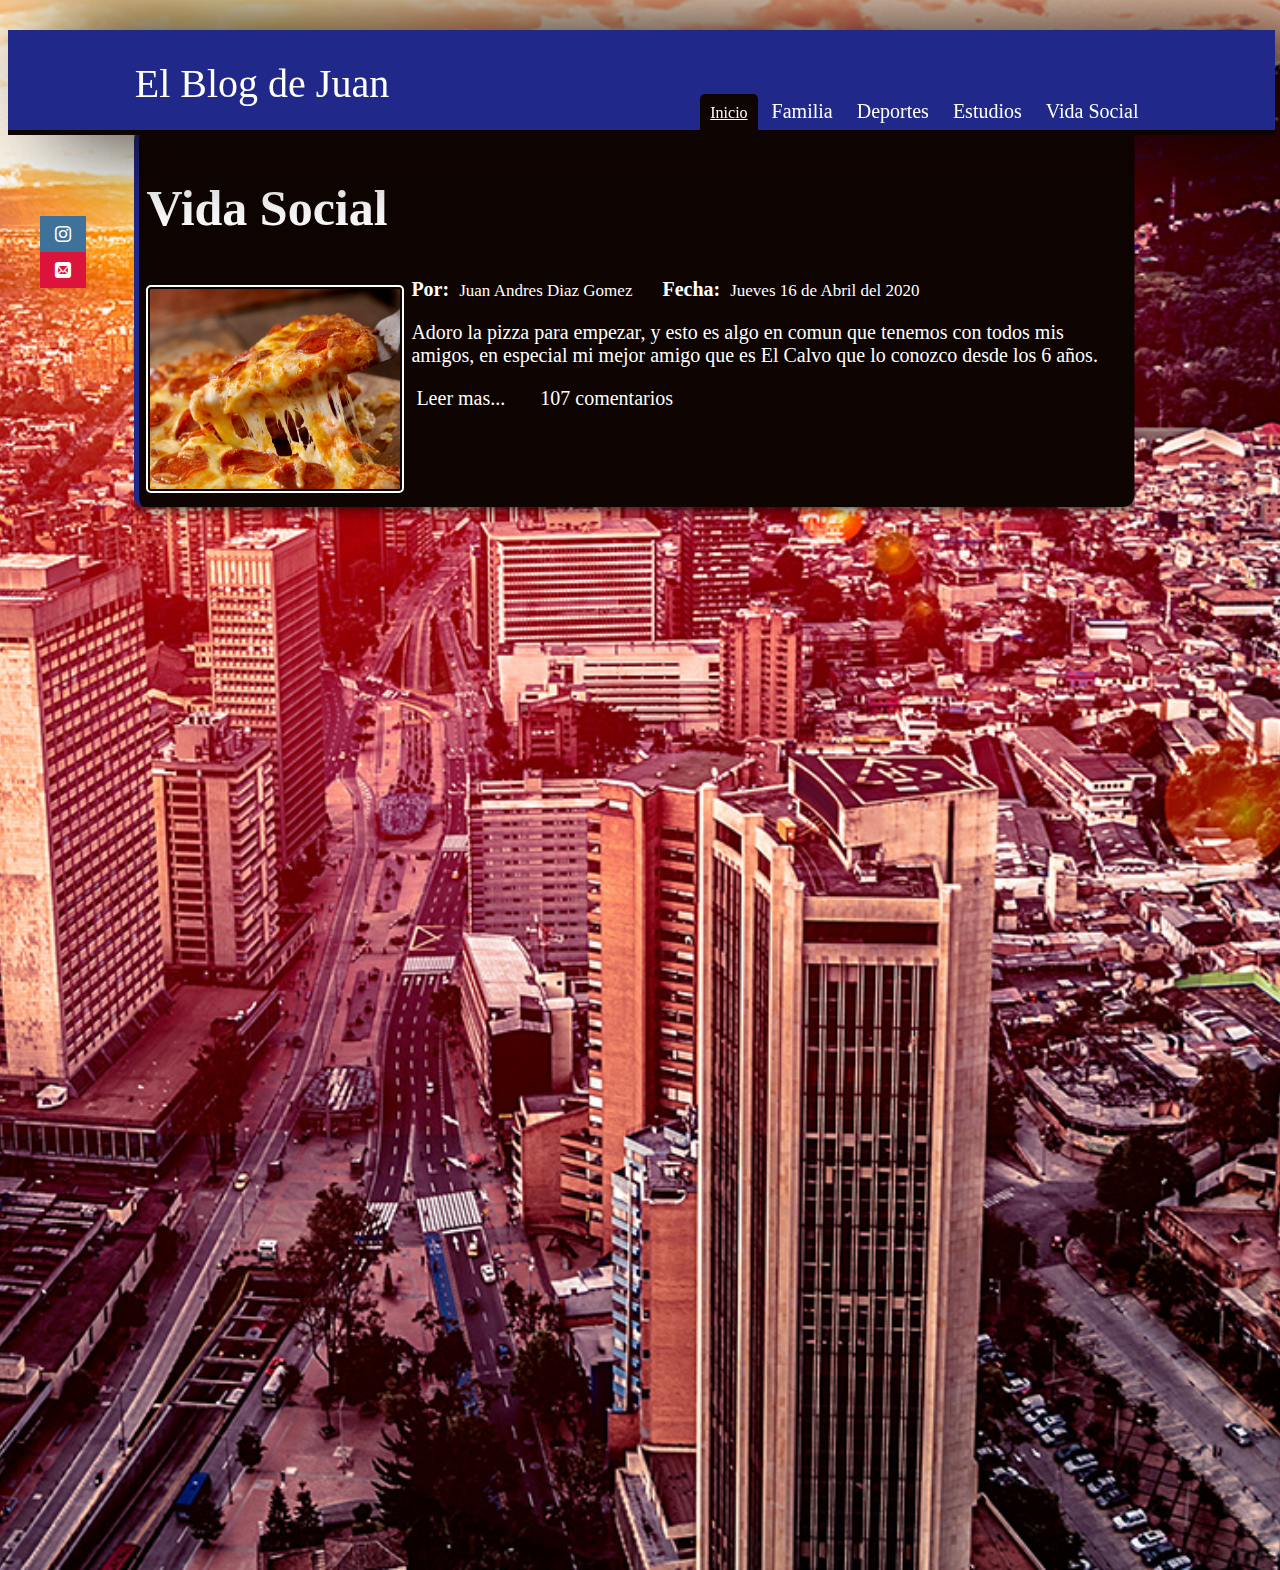
<file: index-Vida Social.html>
<!DOCTYPE html>
<html lang="en">
<head>
    <meta charset="UTF-8">
    <meta name="viewport" content="width=device-width, initial-scale=1.0">
    <title>El Blog de Juan</title>
    <link rel="stylesheet" href="fonts.css">
    <style>
        
        body { 
            background-image: url(img/BOGOTA.jpg);
            background-repeat: no-repeat;
            background-size: cover;
            background-position: center;
            font-family: fantasy ;
        }
        header { 
            background-color: #202889;
            width: 99%;
            height: 90px;
            overflow: hidden;
            box-shadow: 50px 0px 100px #0e0401;
            border-bottom-style: solid;
            border-block-end-color: #0e0401;
            border-bottom-width: 5px;
        }
        #encabezado {
            width: 80%;
            height: 10px;
            margin: auto;
            border: 0px solid #0e0401;
            margin-top: -25px;

        }
        #logo {
            width: 30%;
            height: auto; overflow: hidden;
            float: left;
            color: #fff;
            font-size: 40px;
            margin-top: 55px;
        }
        #menu {
            width: -80%;
            height: 90px;
            float: right;
            border: 0px solid ;
            margin-top: 30px;
            font-family: cursive;
        }
        #menu ul li{
            list-style: none;
            display: inline-block;
            margin-top: 10px;
        }
        #menu ul li .enlace{
            color: #fff;
            text-decoration: none;
            padding: 10px;
            font-size: 20px;
        }
        #menu ul li .enlace:hover{
            background: #0e0401;
            color: #fff;
            border-radius: 5px 5px 0px 0px;
        }
        #menu ul li .active-menu{
            background: #0e0401;
            color: #fff;
            border-radius: 5px 5px 0px 0px;
            padding: 10px;
        }
        header nav a{
            -webkit-transition: all 600ms ease;
            -o-transition: all 600ms ease;
            transition: all 600ms ease;
        }
        .header2{
            position: fixed;
            height: 100px;
        }
        .header2 .logo{
            line-height: 100px;
            font-size: 30px;
        }
        .header2 nav{
            line-height: 100px;
        }
       .social{
           position: fixed;
           left: 0;
           top: 200px;
           z-index: 2000;
       }
       .social ul{
           list-style: none;
       }
       .social ul li a{
           display: inline-block;
           color: #fff;
           background: #000;
           padding: 10px 15px;
           text-decoration: none;
           -webkit-transition: all 500ms ease;
           -o-transition: all 500ms ease;
           transition: all 500ms ease;
       }
       .social ul li .icon-instagram{background: #3f729b;}
       .social ul li .icon-whatsapp{background: #00bb2d;}
       .social ul li .icon-mail{background: #dc143c;}
       .social ul li .icon-share2{background: #ff8c00;}

       .social ul li a:hover{
           padding: 10px 30px;
           background: #000;
       }

        /*----------contenido principal----------*/
        #principal{
            width: 80%;
            height: auto; overflow: hidden;
            border: 0px solid;
            margin: 30px auto;
        }
        #publicaciones{
            width: 99%;
            height: 1410px; overflow: hidden;
            border: 0px solid;
            margin-top: 100px ;
            color: #fff;
        }
        .post{
            font-family: serif;
            font-size: 20px;
            width: 98%;
            height: auto; overflow: hidden;
            padding: 7px ;
            background: #0e0401;
            border-left-style: solid;
            border-left-width: 5px;
            border-left-color: #202889;
            border-radius: 10px;
            box-shadow: 0px 0px 15px #0e0401;
            margin-bottom: 40px;
        }
        .enlace-post{
            text-decoration: none;
        }
        #publicaciones a .titulo-post{
            color: #fff;
            font-size: 50px;
            font-family: cursive;
        }
        #publicaciones a .titulo-post:hover{
            text-decoration: underline;
        }
        #publicaciones .img-post{
            width: 250px;
            height: 200px;
            float: left;
            margin: 7px 7px 7px 0px;
            padding: 2px;
            border: 2px solid #fff;
            border-radius: 5px;
        }
        #publicaciones .datos-publicaciones{
            font-family: serif;
            font-size: 17px;
            padding: 5px;
            color: #fff;
        }
        #publicaciones .leer-mas{
            background: #0e0401;
            color: #fff;
            border: 0px;
            padding: 5px;
            text-decoration: none;
            margin-top: 20px;
            border-radius: 5px;
        }
        #publicaciones .leer-mas:hover{
            background: #fff;
            color: #0e0401;
            border: 0px;
            padding: 5px;
            text-decoration: none;
            margin-top: 20px;
            border-radius: 5px;
        }
        #publicaciones .num-comentarios{
            background: #0e0401;
            color: #fff;
            border: 0px;
            border-radius: 5px;
            text-decoration: none;
            padding: 5px;
        }
        #publicaciones .enlace-publicacion{
            text-decoration: none;
            color: #fff;
        }
        #publicaciones .enlace-publicacion:hover{
            text-decoration:underline;
        }

    </style>
</head>
<body>
    <header class="header2">
        <div id="encabezado">
            <div id="logo">
                El Blog de Juan
            </div>
            <div id="menu">
                <nav>
                    <ul>
                        <li><a href="file:///C:/Users/LENOVO%202/Documents/github/index.html"class="active-menu">Inicio</a></li>
                        <li><a href="file:///C:/Users/LENOVO%202/Documents/github/index-Familia.html"class="enlace">Familia</a></li>
                        <li><a href="file:///C:/Users/LENOVO%202/Documents/github/index-Deportes.html"class="enlace">Deportes</a></li>
                        <li><a href="file:///C:/Users/LENOVO%202/Documents/github/index-Estudios.html"class="enlace">Estudios</a></li>
                        <li><a href="file:///C:/Users/LENOVO%202/Documents/github/index-Vida%20Social.html"class="enlace">Vida Social</a></li>
                    </ul>
                </nav>
            </div>
        </div>
    </header>
    <div class="social">
        <ul>
            <li><a href="https://www.instagram.com/panaz__" target="_blank" class="icon-instagram"></a></li>
            <li><a href="mailto:jadiaz2467@misena.edu.co" target="_blank" class="icon-mail"></a></li>
        </ul>
    </div>
    <section id="principal">
        <section id="publicaciones">
            <article class="post">

                <a href="" class="enlace-post">
                    <h2 class="titulo-post">Vida Social</h2>
                </a>
                <img src="img/PIZZA.jpg" class="img-post">
                <p>
                    <strong>Por: </strong><span class="datos-publicaciones">Juan Andres Diaz Gomez</span>
                    &nbsp; &nbsp;
                    <strong>Fecha: </strong><span class="datos-publicaciones">Jueves 16 de Abril del 2020</span>
                </p>
                <p class="parrafo-post">
                    Adoro la pizza para empezar, y esto es algo en comun que tenemos con todos mis amigos, en especial mi mejor amigo que es El Calvo
                    que lo conozco desde los 6 años.
                
                </p>
                <a href="" class="leer-mas">Leer mas...</a> &nbsp; &nbsp;
                <span class="num-comentarios">107 comentarios</span>
            </article>

        </section>
        
    </section>

</body>
</html>
</file>
<file: fonts.css>
@font-face {
  font-family: 'icomoon';
  src:  url('fonts/icomoon.eot?ofpavp');
  src:  url('fonts/icomoon.eot?ofpavp#iefix') format('embedded-opentype'),
    url('fonts/icomoon.ttf?ofpavp') format('truetype'),
    url('fonts/icomoon.woff?ofpavp') format('woff'),
    url('fonts/icomoon.svg?ofpavp#icomoon') format('svg');
  font-weight: normal;
  font-style: normal;
  font-display: block;
}

[class^="icon-"], [class*=" icon-"] {
  /* use !important to prevent issues with browser extensions that change fonts */
  font-family: 'icomoon' !important;
  speak: none;
  font-style: normal;
  font-weight: normal;
  font-variant: normal;
  text-transform: none;
  line-height: 1;

  /* Better Font Rendering =========== */
  -webkit-font-smoothing: antialiased;
  -moz-osx-font-smoothing: grayscale;
}

.icon-share2:before {
  content: "\ea82";
}
.icon-mail:before {
  content: "\ea83";
}
.icon-instagram:before {
  content: "\ea92";
}
.icon-whatsapp:before {
  content: "\ea93";
}
</file>
